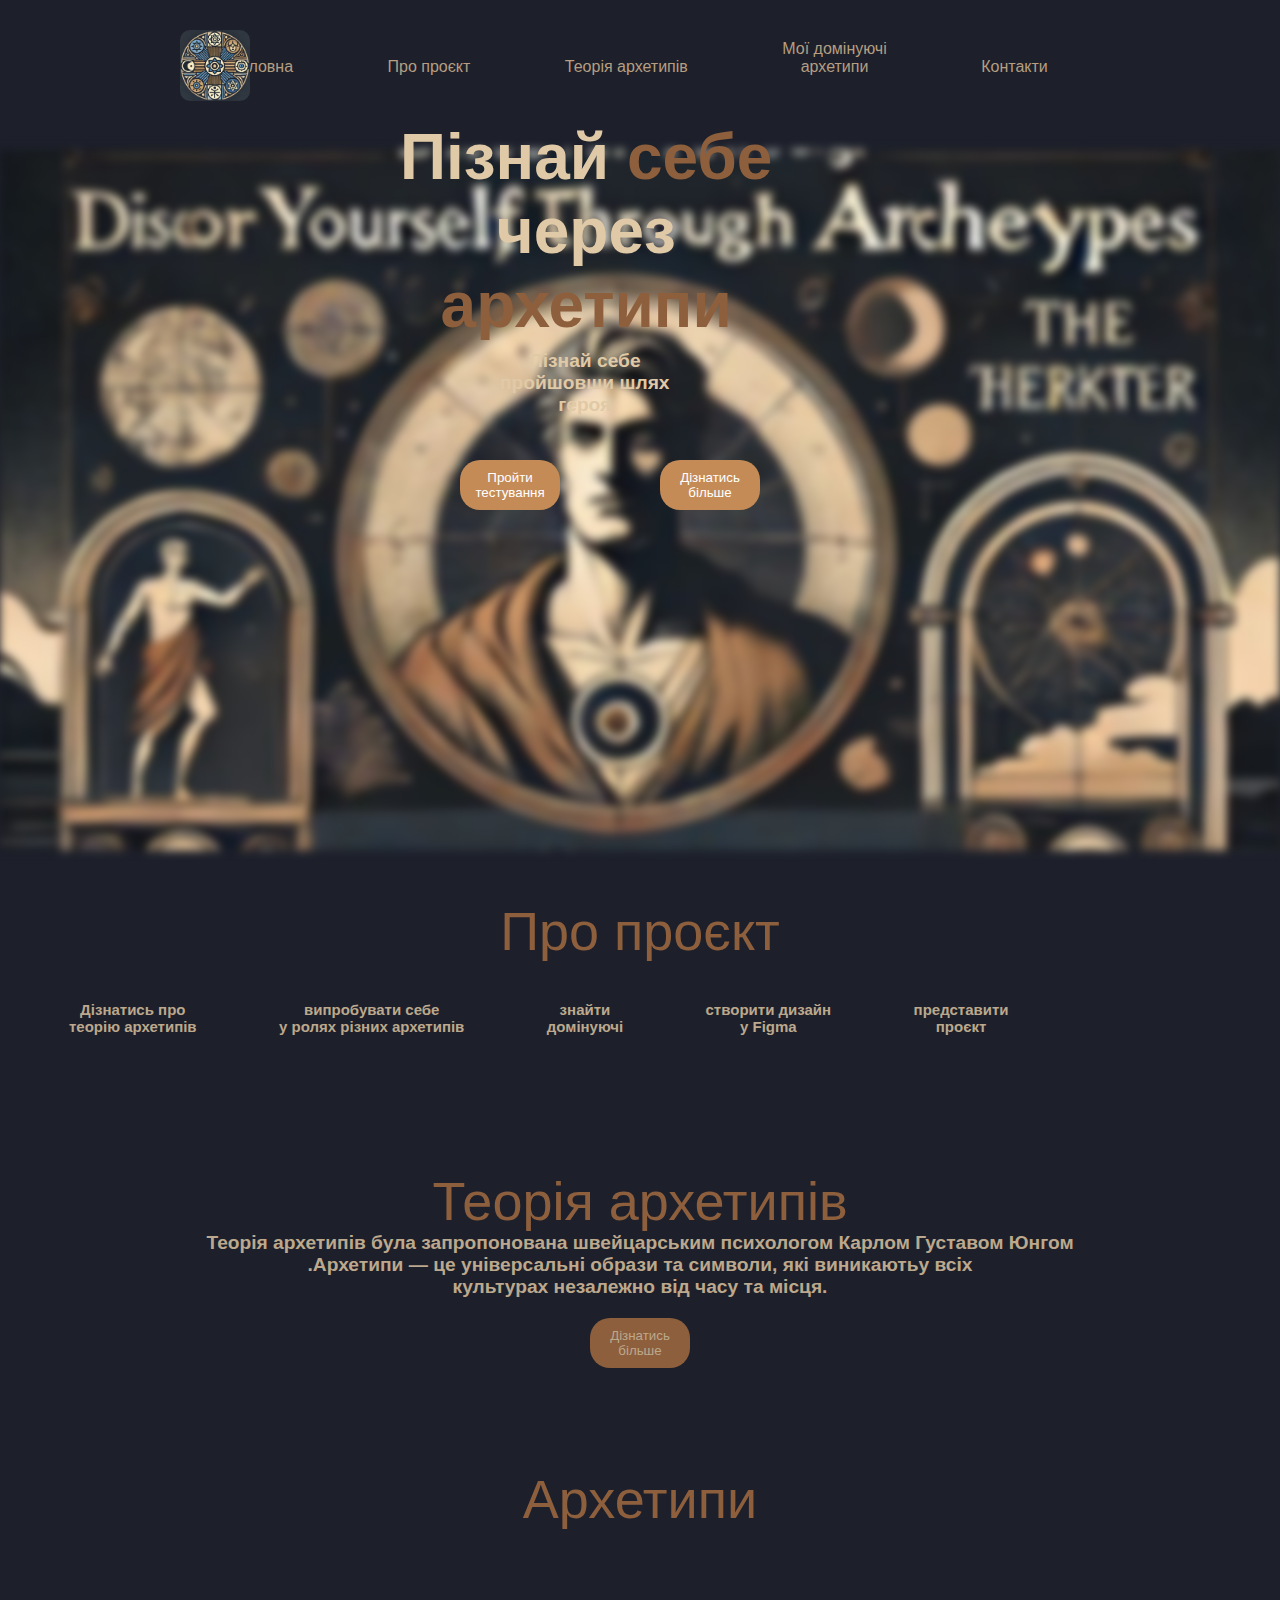
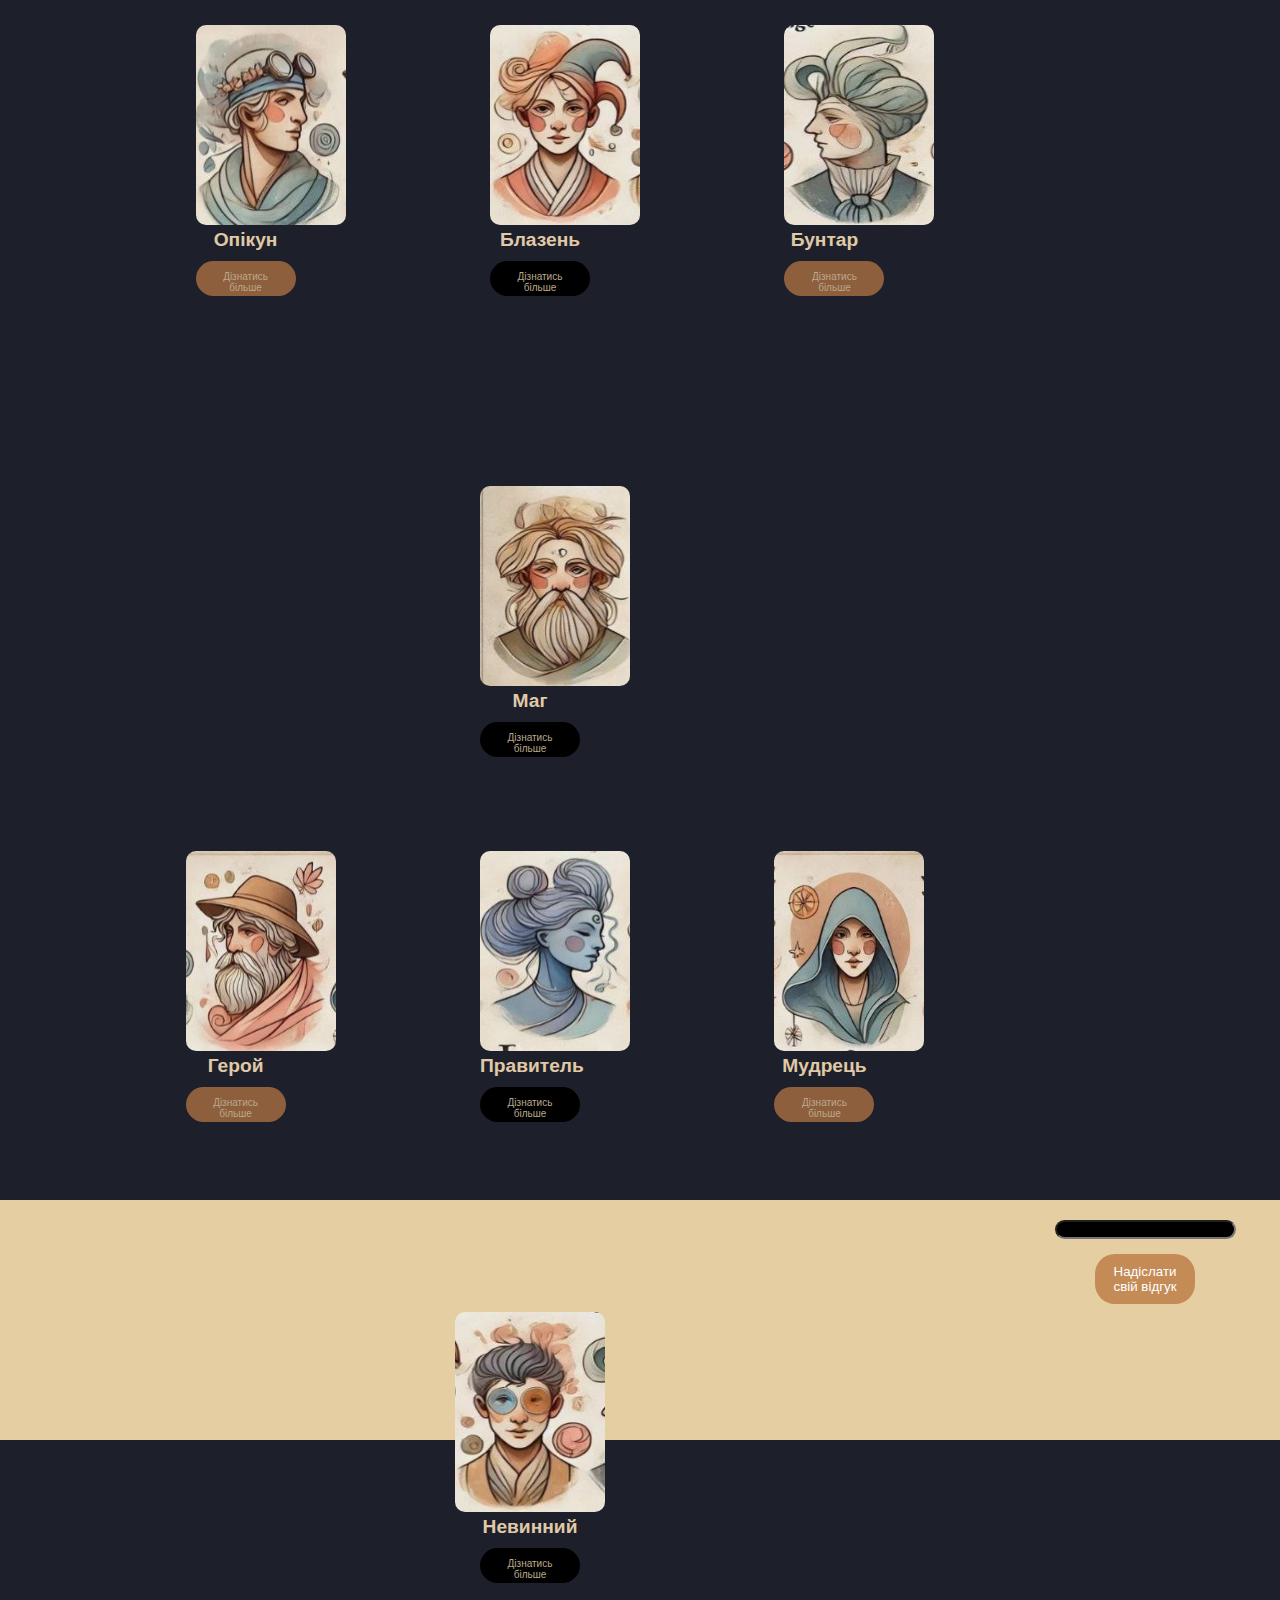
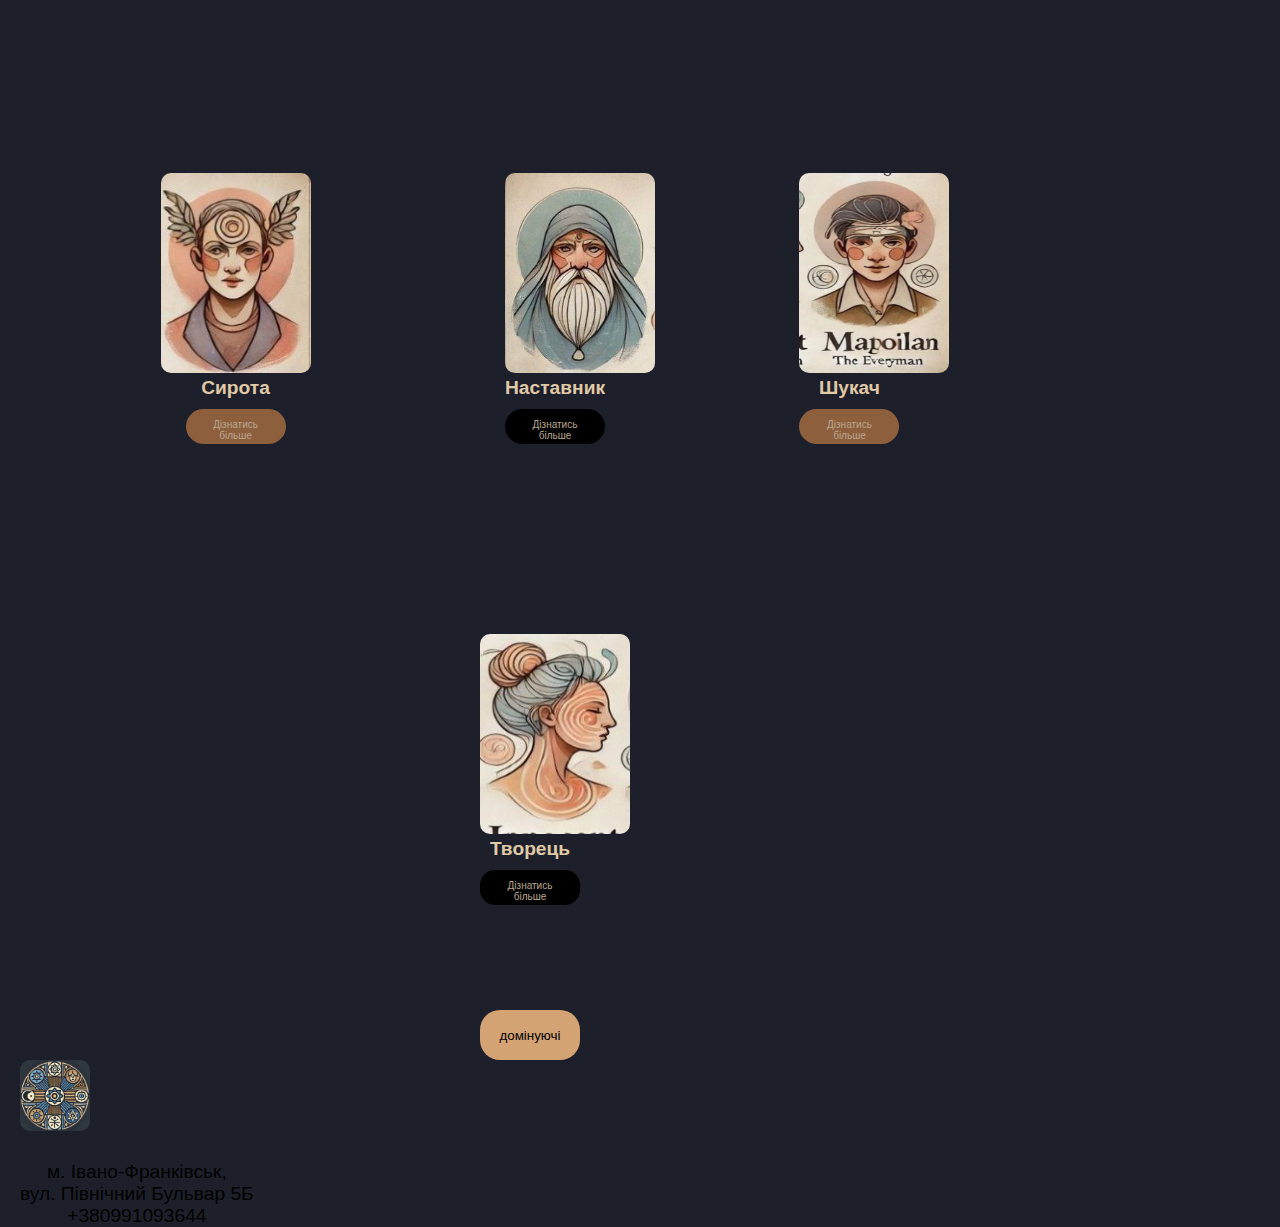
<file: index.html>
<!DOCTYPE html>
<html lang="uk">
<head>
    <meta charset="UTF-8">
    <meta name="viewport" content="width=device-width, initial-scale=1.0">
    <meta charset="UTF-8">
    <meta name="viewport" content="width=device-width, initial-scale=1.0">
    <link rel="stylesheet" type="text/css" href="css/style.css">
    <link rel="stylesheet" href="https://cdnjs.cloudflare.com/ajax/libs/modern-normalize/3.0.1/modern-normalize.min.css" integrity="sha512-q6WgHqiHlKyOqslT/lgBgodhd03Wp4BEqKeW6nNtlOY4quzyG3VoQKFrieaCeSnuVseNKRGpGeDU3qPmabCANg==" crossorigin="anonymous" referrerpolicy="no-referrer" />
    <link rel="preconnect" href="https://fonts.googleapis.com">
    <link rel="preconnect" href="https://fonts.gstatic.com" crossorigin>
    <link href="https://fonts.googleapis.com/css2?family=Spectral+SC:ital,wght@0,200;0,300;0,400;0,500;0,600;0,700;0,800;1,200;1,300;1,400;1,500;1,600;1,700;1,800&display=swap" rel="stylesheet">
    <title>Пізнай себе через архетипи</title>
</head>
<body>
<div class="container">
    <header>
        <nav class="navbar">
            <ul>
                <li>
                    <a href="#hero">
                        Головна
                    </a>
                </li>

                <li>
                    <a href="#about">
                    Про проєкт
                    </a>
                </li>

                <li>
                    <a href="#theory">
                        Теорія архетипів
                    </a>
                </li>
                <li>
                    <a href="#archetypes">
                        Мої домінуючі<br> архетипи
                    </a>
                </li>
                <li>
                    <a href="#Contacts">
                         Контакти
                    </a>
                </li>
            </ul>
             <img src="img/photto.jpg">
        </nav>
    </header>
    <main>
    <section class="herro" id="hero">
        <div class="background"></div>
        <h1>
            Пізнай
             <span> 
                себе
             </span>
             <br>
              через 
            <span>
                <br>
              архетипи
            </span>
      </h1>
        <p>Пізнай себе<br> пройшовши шлях<br> героя</p>
        <div class="herro-buttons">
          <a href="https://mentalquest.app/blog/mentalquest/%D1%89%D0%BE-%D1%82%D0%B0%D0%BA%D0%B5-%D0%B0%D1%80%D1%85%D0%B5%D1%82%D0%B8%D0%BF%D0%B8-%D1%96-%D0%BD%D0%B0%D0%B2%D1%96%D1%89%D0%BE-%D0%BD%D0%B0%D0%BC-%D1%97%D1%85-%D0%B2%D0%B8%D0%B2%D1%87%D0%B0%D1%82/">
            <button>
                Дізнатись більше
            </button>
        </a>
        </div>
        <div class="button">
            <a href="https://unreal-me.com/test">
                 <button>
                    Пройти тестування
                </button>
            </a>
        </div>
    </section>


    <section class="about" id="about">
        <h2>Про проєкт</h2>
        <p>
            Дізнатись про <br>теорію архетипів
        </p>
        <p>
             випробувати себе <br>у ролях різних
            архетипів
        </p>
        <p>
             знайти <br>домінуючі
        </p>
        <p>
             створити дизайн <br>у Figma
        </p>
        <p>
              представити <br> проєкт
          </p>
    </section>

    <section class="theory" id="theory">
        <h2>
            Теорія архетипів
        </h2>
        <p>
            Теорія архетипів була запропонована 
            швейцарським психологом Карлом 
            Густавом Юнгом <br>.Архетипи — це універсальні образи та символи, які виникаютьу всіх <br>культурах незалежно від часу та місця.
        </p>
    <a href="https://www.gasformind.com/arkhetypy-yunha/">
        <button>
            Дізнатись більше
        </button>
    </a>
    </section>

    <section class="archetypes" id="archetypes">
        <h2>
            Архетипи
        </h2>
        <div class="archetype-list">
            <div class="four">
            <div class="guardian">
                <img src="img/guardian.jpg" alt="Опікун">
                <p>
                    Опікун
                </p>
                <a href="guardian.html">
                     <button>
                       Дізнатись більше
                     </button>
                </a>
            </div>

            <div class="jester">
                <img src="img/jester.jpg" alt="Блазень">
                <p>
                    Блазень
                </p>
                <a href="jester.html">
                    <button>
                       Дізнатись більше
                   </button>
                </a>
            </div>

            <div class="rebel">
                <img src="img/rebel.jpg" alt="Бунтар">
                <p>
                    Бунтар
                </p>
                <a href="rebel.html">
                     <button>
                        Дізнатись більше
                    </button>
                </a>
            </div>

            <div class="wizard">
                <img src="img/wizard.jpg" 
                alt="Маг">
                <p>
                    Маг
                </p>
                <a href="wizard.html">
                    <button>
                         Дізнатись більше
                    </button>
                </a>
            </div>
        </div>
    <div class="five">
        <div class="hero">
            <img src="img/hero.jpg" 
                alt="">

                <p>
                    Герой
                </P>
                <a href="hero.html">
                    <button>
                         Дізнатись більше
                    </button>
                </a>
            </div>

            <div class="ruler">
                <img src="img/ruler.jpg" 
                alt="Маг">
                <p> 
                    Правитель
                </p>
                <a href="">
                    <button>
                         Дізнатись більше
                    </button>
                </a>
            </div>

            <div class="sage">
                <img src="img/sage.jpg" 
                alt="Маг">
                <p>
                    Мудрець
                </p>
                <a href="sage.html">
                    <button>
                         Дізнатись більше
                    </button>
                </a>
            </div>
              <div class="innocent">
                <img src="img/innocent.jpg" 
                alt="Маг">
                <p>
                    Невинний
                </p>
                <a href="innocent.html">
                     <button>
                          Дізнатись більше
                     </button>
                </a>
            </div>
            <div class="six">
              <div class="orphan">
                <img src="img/orphan.jpg" 
                alt="Маг">
                <p> 
                    Сирота
                </p>
                <a href="orphan.html">
                    <button>
                         Дізнатись більше
                    </button>
                </a>
            </div>

                 <div class="mentor">
                <img src="img/mentor.jpg" 
                alt="Маг">
                <p>
                    Наставник
                </p>
                <a href="mentor.html">
                    <button>
                        Дізнатись більше
                    </button>
                </a>
            </div>
            <div class="seeker">
                <img src="img/seeker.jpg" 
                alt="Маг">
                <p>
                   Шукач
                </p>
                <a href="seeker.html">
                    <button>
                         Дізнатись більше
                    </button>
                </a>
            </div>
               
             <div class="creator">
                <img src="img/creator.jpg" 
                alt="Маг">
                <p>
                  Творець
                </p>
                <a href="creator.html">
                     <button>
                         Дізнатись більше
                     </button>
                </a>
            </div>
                   <div class="buttonsa">
                <a href="dominant.html">
                    <button>
                        домінуючі
                    </button>
                </a>
            </div>
        </main>
        </div>
        </div>
        </div>
    </section>
    </section>
</div>

    <footer id="Contacts">
        <div class="contacts">
            <img src="img/photto.jpg">
        <div class="p">
            <p>м. Івано-Франківськ,<br> вул. Північний Бульвар 5Б  <br>
            +380991093644
            </p>
        </div>
        </div>
        <div class="block2">
        <input type="text" name="">
        
        <button>
            Надіслати свій відгук
        </button>
    </div>
    </footer>
</body>
</html>
</div>
</body>
</html>
</file>
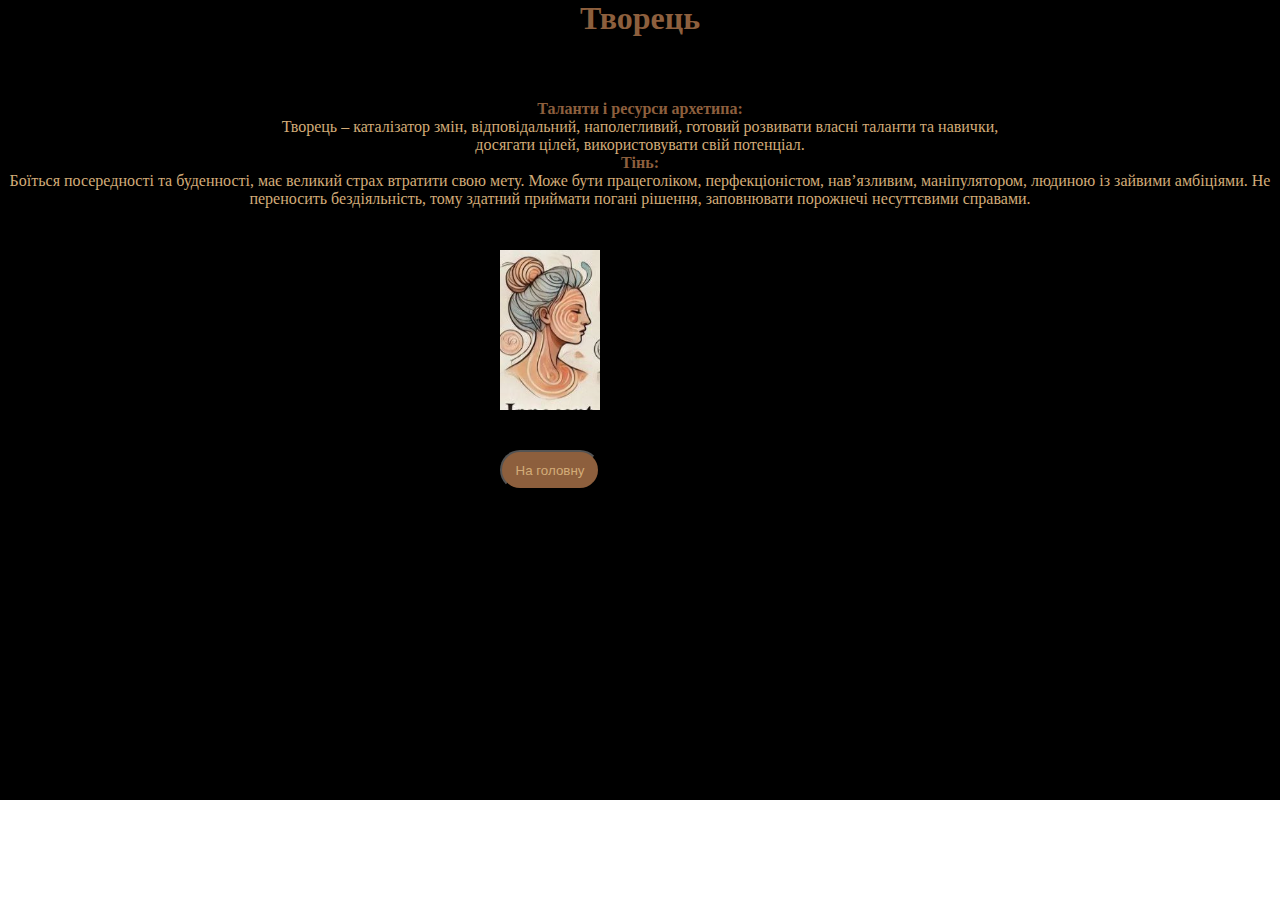
<file: creator.html>
<!DOCTYPE html>
<html>
<head>
	<title>creator</title>
	<link rel="stylesheet" type="text/css" href="css/creator.css">
</head>
<body>
	<div class="container">
		<h1>Творець</h1>
	<div class="block">
		<p>
			<span>
				Таланти і ресурси архетипа:
			</span> 
			<br>
			Творець – каталізатор змін, відповідальний, наполегливий, готовий розвивати власні таланти та навички, 
			<br>досягати цілей, використовувати свій потенціал.
			<br>
		<span>
			Тінь:
		 </span>
			<br>
			Боїться посередності та буденності, має великий страх втратити свою мету. Може бути працеголіком, перфекціоністом, нав’язливим, маніпулятором, людиною із зайвими амбіціями. Не переносить бездіяльність, тому здатний приймати погані рішення, заповнювати порожнечі несуттєвими справами.
		</p>
	</div>
		<img src="img/creator.jpg">	
	<div class="button">
		<a href="index.html">
			<button>
				На головну
			</button>
		</a>
	</div>
</div>
</body>
</html>
</file>
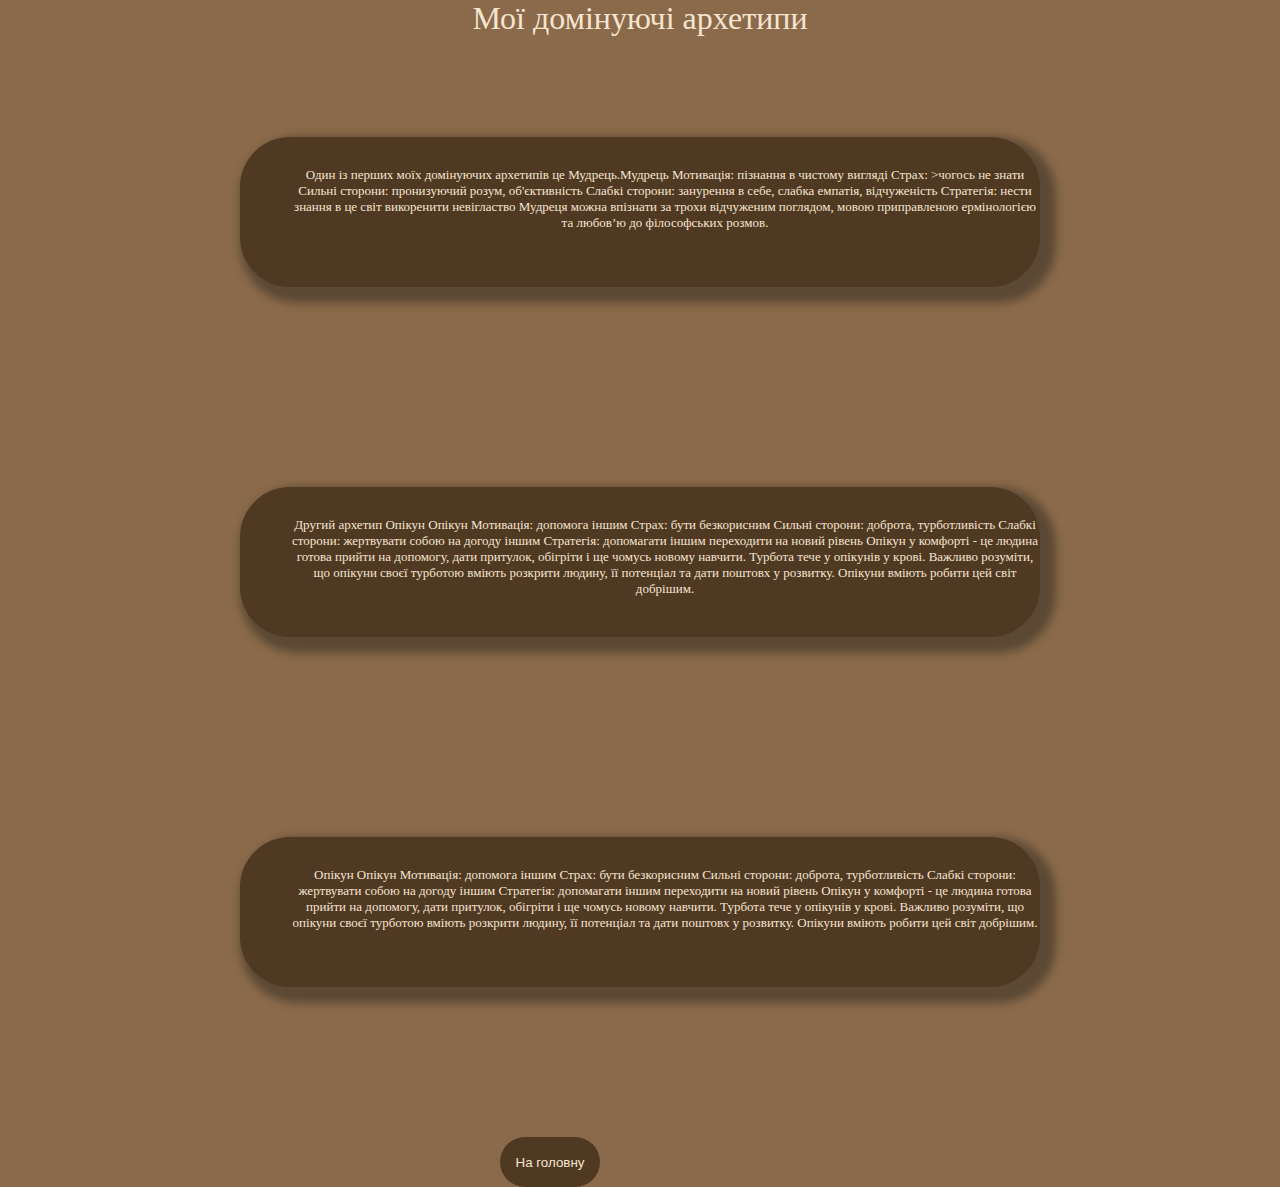
<file: dominant.html>
<!DOCTYPE html>
<html>
<head>
	<title></title>
	<link rel="stylesheet" type="text/css" href="css/dominant.css">
</head>
<body>
	<div class="container">
		<h1>Мої домінуючі архетипи</h1>
		<div class="block1"> 
			<p>
				Один  із перших моїх домінуючих архетипів це Мудрець.Мудрець 
				Мотивація: пізнання в чистому вигляді 
				Страх: >чогось не знати 
				Сильні сторони: пронизуючий розум, об'єктивність 
				Слабкі сторони: занурення в себе, слабка емпатія, відчуженість 
				Стратегія: нести знання в це світ викоренити невігластво 
				Мудреця можна впізнати за трохи відчуженим поглядом, мовою приправленою ермінологією та любов’ю до філософських розмов.
			</p>
		</div>
		<div class="block2"> 
			<p>
				Другий архетип 
				Опікун 
				Опікун 
				Мотивація: допомога іншим 
				Страх: бути безкорисним 
				Сильні сторони: доброта, турботливість 
				Слабкі сторони: жертвувати собою на догоду іншим 
				Стратегія: допомагати іншим переходити на новий рівень 
				Опікун у комфорті - це людина готова прийти на допомогу, дати притулок, обігріти і ще чомусь новому навчити. Турбота тече у опікунів у крові. Важливо розуміти, що опікуни своєї турботою вміють розкрити людину, її потенціал та дати поштовх у розвитку. Опікуни вміють робити цей світ добрішим. 
			</p>
		</div>
			<div class="block3"> 
			<p> 	 
				Опікун 
				Опікун 
				Мотивація: допомога іншим 
				Страх: бути безкорисним 
				Сильні сторони: доброта, турботливість 
				Слабкі сторони: жертвувати собою на догоду іншим
				Стратегія: допомагати іншим переходити на новий рівень 
				Опікун у комфорті - це людина готова прийти на допомогу, дати притулок, обігріти і ще чомусь новому навчити. Турбота тече у опікунів у крові. Важливо розуміти, що опікуни своєї турботою вміють розкрити людину, її потенціал та дати поштовх у розвитку. Опікуни вміють робити цей світ добрішим. 
  			</p>
		</div>
		<div class="button">
			<a href="index.html">
				<button>
					На головну
				</button>
			</a> 
		</div>	 
	</div>
</body>
</html>
</file>
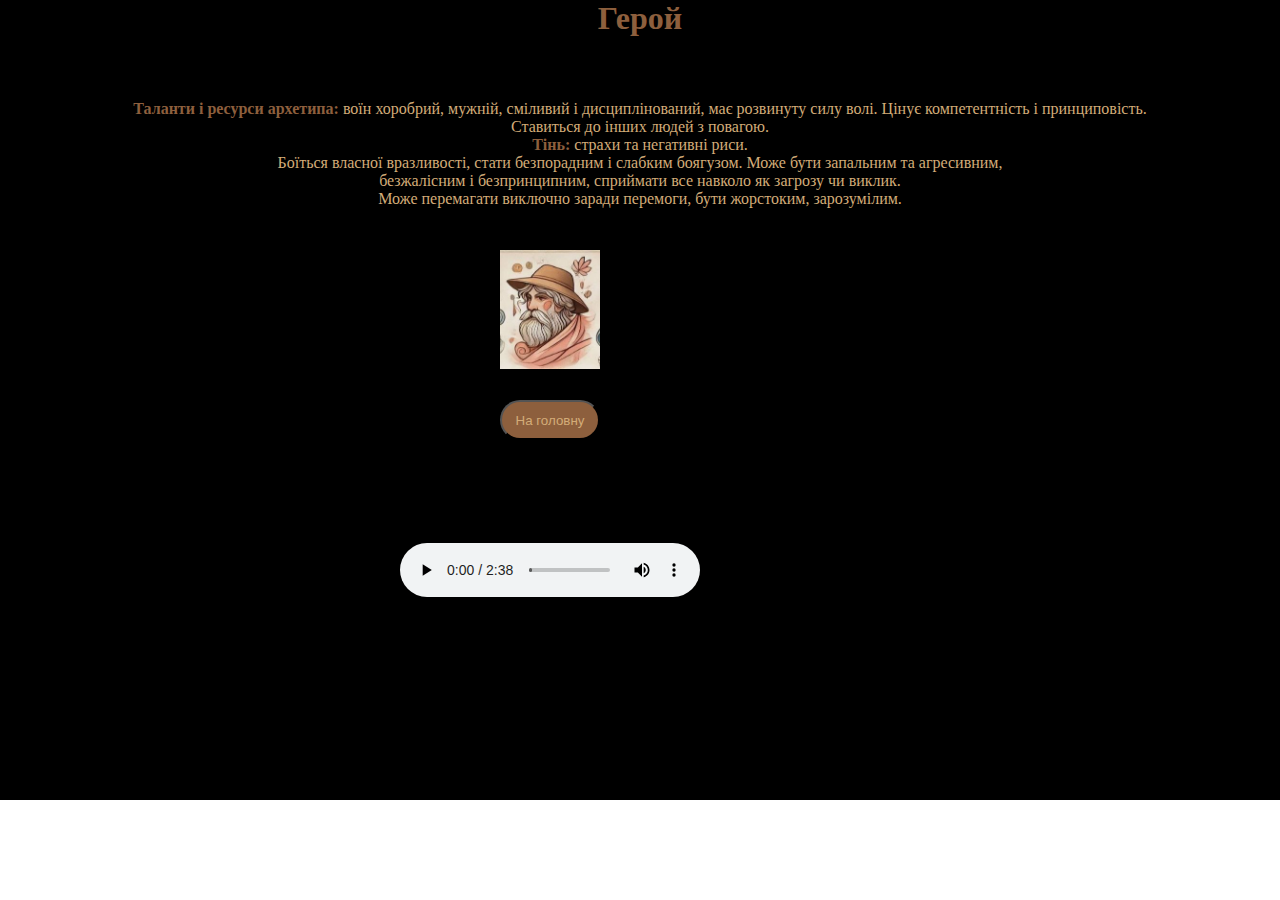
<file: hero.html>
<!DOCTYPE html>
<html>
<head>
	<title>hero</title>
	<link rel="stylesheet" type="text/css" href="css/hero.css">
</head>
<body>
	<div class="container">
		<h1>Герой</h1>
	<div class="block">
		<p>
			<span>
				Таланти і ресурси архетипа:
			</span> 
			воїн хоробрий, мужній, сміливий і дисциплінований, має розвинуту силу волі. Цінує компетентність і принциповість. <br>Ставиться до інших людей з повагою.<br>
		<span>
			Тінь:
		 </span>
		 страхи та негативні риси.<br> Боїться власної вразливості, стати безпорадним і слабким боягузом. Може бути запальним та агресивним,<br> безжалісним і безпринципним, сприймати все навколо як загрозу чи виклик.<br> Може перемагати виключно заради перемоги, бути жорстоким, зарозумілим.
		</p>
	</div>
		<img src="img/hero.jpg">	
	<div class="button">
		<a href="index.html">
			<button>
				На головну
			</button>
		</a>
	</div>
	<audio controls>
    <source src="audio/hero.mp3"
     type="audio/mpeg">
</audio>
</div>
</body>
</html>
</file>
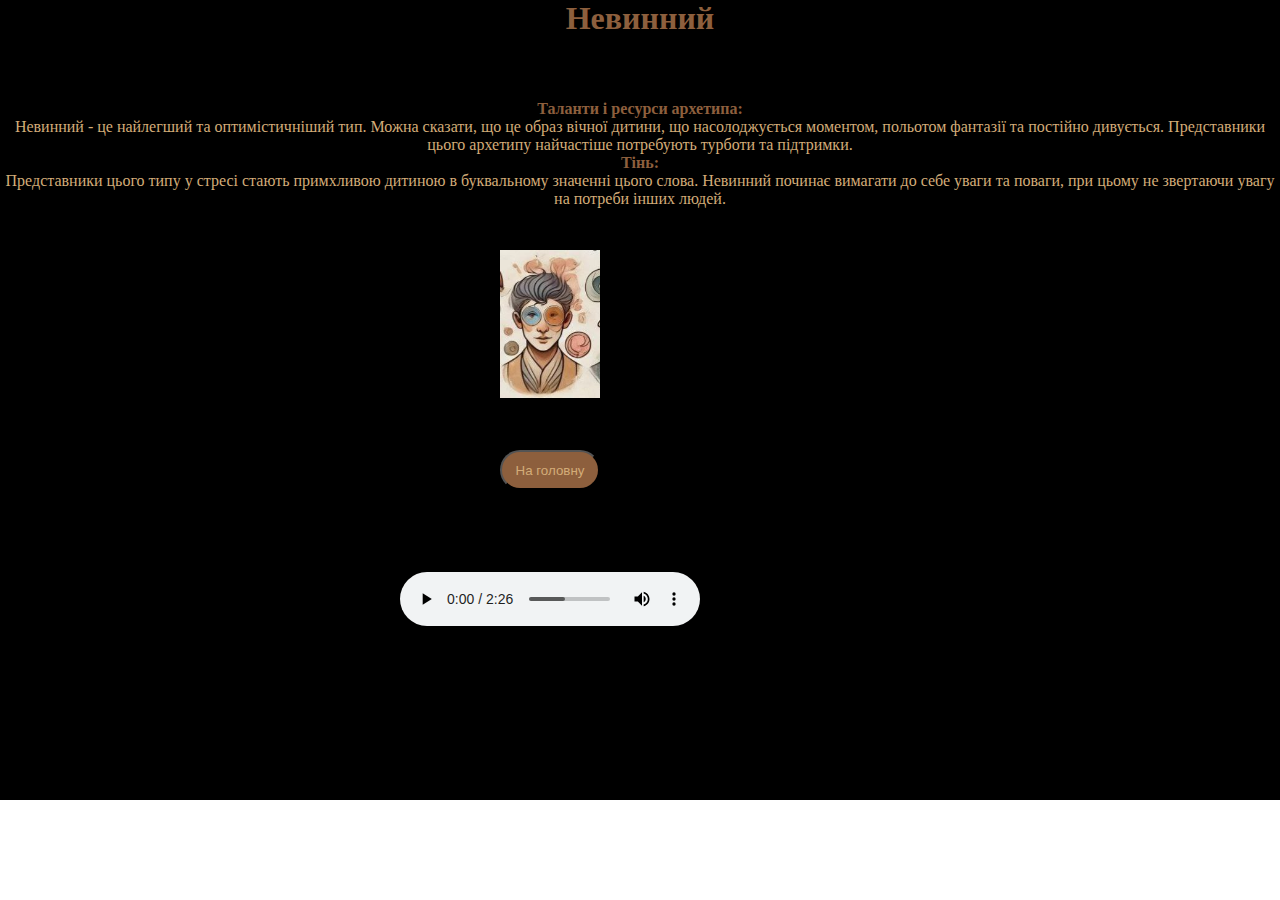
<file: innocent.html>
<!DOCTYPE html>
<html>
<head>
	<title>innocent</title>
	<link rel="stylesheet" type="text/css" href="css/innocent.css">
</head>
<body>
	<div class="container">
		<h1>Невинний</h1>
	<div class="block">
		<p>
			<span>
				Таланти і ресурси архетипа:
			</span> 
				<br>
				Невинний - це найлегший та оптимістичніший тип. Можна сказати, що це образ вічної дитини, що насолоджується моментом, польотом фантазії та постійно дивується. Представники цього архетипу найчастіше потребують турботи та підтримки.
				<br>
		<span>
			Тінь:
		 </span>
			<br>Представники цього типу у стресі стають примхливою дитиною в буквальному значенні цього слова. Невинний починає вимагати до себе уваги та поваги, при цьому не звертаючи увагу на потреби інших людей.
		</p>
	</div>
		<img src="img/innocent.jpg">	
	<div class="button">
		<a href="index.html">
			<button>
				На головну
			</button>
		</a>
	</div>
<audio controls>
	<source src="audio/innocent.mp3"
     type="audio/mpeg">
</audio>
</div>
</body>
</html>
</file>
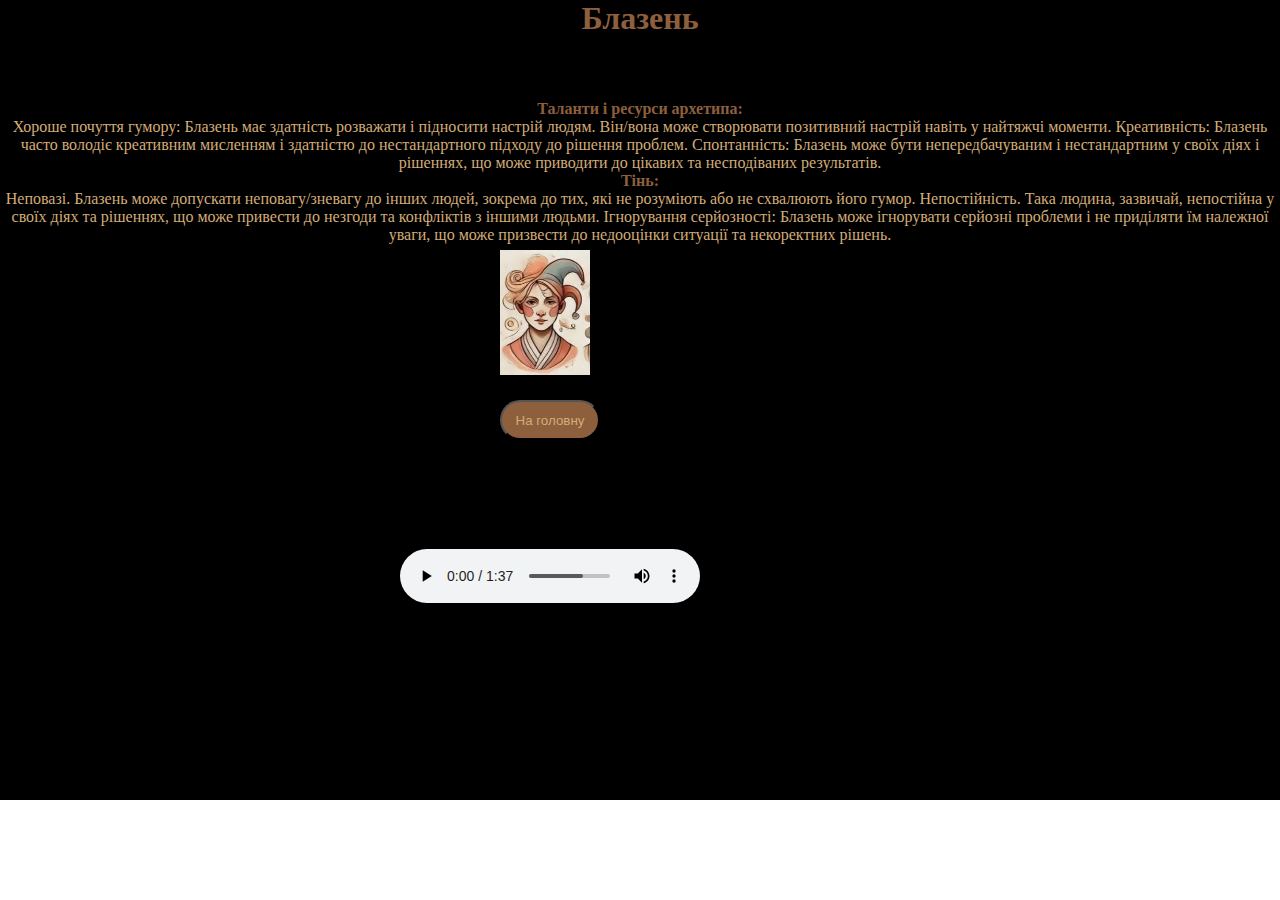
<file: jester.html>
<!DOCTYPE html>
<html>
<head>
	<title>jester</title>
	<link rel="stylesheet" type="text/css" href="css/jester.css">
</head>
<body>
	<div class="container">
		<h1>Блазень</h1>
	<div class="block">
		<p>
			<span>
				Таланти і ресурси архетипа:
			</span> 
				<br>Хороше почуття гумору:
				Блазень має здатність розважати і підносити настрій людям.
				Він/вона може створювати позитивний настрій навіть у найтяжчі моменти.
				Креативність: Блазень часто володіє креативним мисленням і здатністю до нестандартного підходу до рішення проблем.
				Спонтанність: Блазень може бути непередбачуваним і нестандартним у своїх діях і рішеннях, що може приводити до цікавих та несподіваних результатів.
				<br>
		<span>
			Тінь:
		 </span>
			<br>Неповазі. Блазень може допускати неповагу/зневагу до інших людей, зокрема до тих, які не розуміють або не схвалюють його гумор.
			Непостійність. Така людина, зазвичай, непостійна у своїх діях та рішеннях, що може привести до незгоди та конфліктів з іншими людьми.
			Ігнорування серйозності: Блазень може ігнорувати серйозні проблеми і не приділяти їм належної уваги, що може призвести до недооцінки ситуації та некоректних рішень.
		</p>
	</div>
		<img src="img/jester.jpg">	
	<div class="button">
		<a href="index.html">
			<button>
				На головну
			</button>
		</a>
	</div>
		<audio controls>
    <source src="audio/jester.mp3"
     type="audio/mpeg">
</audio>
</div>
</body>
</html>
</file>
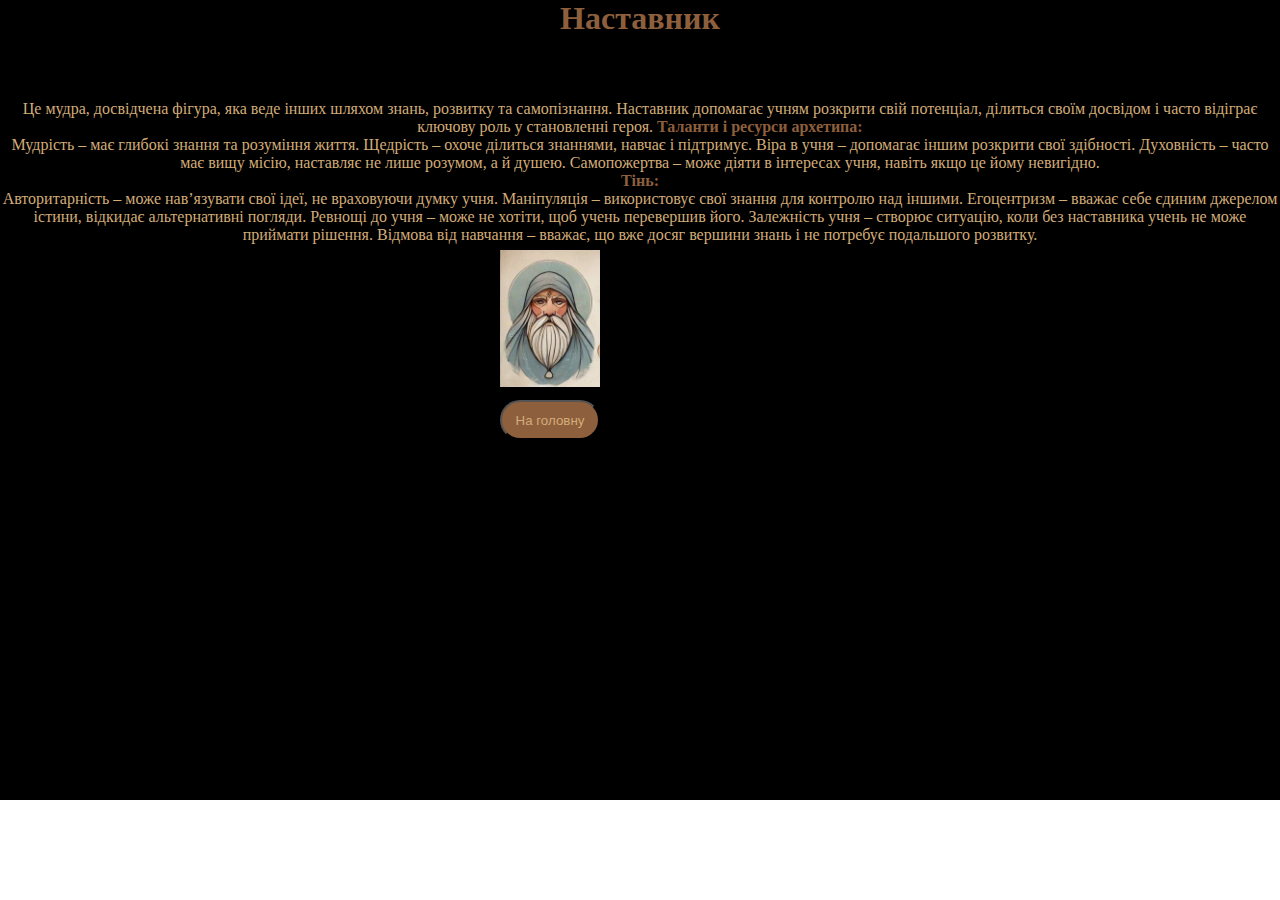
<file: mentor.html>
<!DOCTYPE html>
<html>
<head>
	<title>mentor</title>
	<link rel="stylesheet" type="text/css" href="css/mentor.css">
</head>
<body>
	<div class="container">
		<h1>Наставник</h1>
	<div class="block">
		<p>
			Це мудра, досвідчена фігура, яка веде інших шляхом знань, розвитку та самопізнання. Наставник допомагає учням розкрити свій потенціал, ділиться своїм досвідом і часто відіграє ключову роль у становленні героя.
			<span>
				Таланти і ресурси архетипа:
			</span> 
			<br>
				Мудрість – має глибокі знання та розуміння життя.
				Щедрість – охоче ділиться знаннями, навчає і підтримує.
				Віра в учня – допомагає іншим розкрити свої здібності.
				Духовність – часто має вищу місію, наставляє не лише розумом, а й душею.
				Самопожертва – може діяти в інтересах учня, навіть якщо це йому невигідно.
			<br>
		<span>
			Тінь:
		 </span>
			<br>
			Авторитарність – може нав’язувати свої ідеї, не враховуючи думку учня.
			Маніпуляція – використовує свої знання для контролю над іншими.
			Егоцентризм – вважає себе єдиним джерелом істини, відкидає альтернативні погляди.
			Ревнощі до учня – може не хотіти, щоб учень перевершив його.
			Залежність учня – створює ситуацію, коли без наставника учень не може приймати рішення.
			Відмова від навчання – вважає, що вже досяг вершини знань і не потребує подальшого розвитку.
		</p>
	</div>
		<img src="img/mentor.jpg">	
	<div class="button">
		<a href="index.html">
			<button>
				На головну
			</button>
		</a>
	</div>
</div>
</body>
</html>
</file>
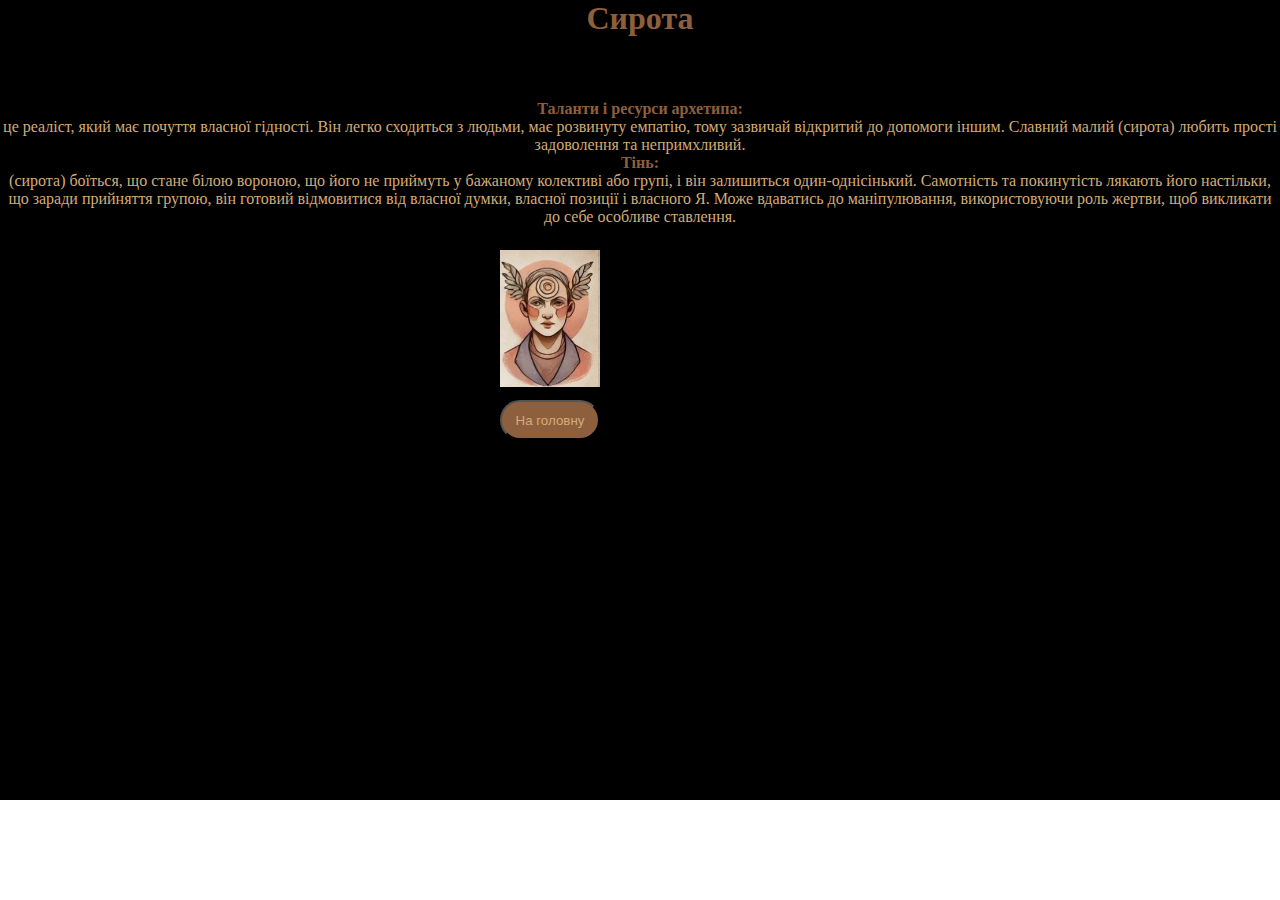
<file: orphan.html>
<!DOCTYPE html>
<html>
<head>
	<title>orphan</title>
	<link rel="stylesheet" type="text/css" href="css/orphan.css">
</head>
<body>
	<div class="container">
		<h1>Сирота</h1>
	<div class="block">
		<p>
			<span>
				Таланти і ресурси архетипа:
			</span> 
				<br>
				це реаліст, який має почуття власної гідності. Він легко сходиться з людьми, має розвинуту емпатію, тому зазвичай відкритий до допомоги іншим. Славний малий (сирота) любить прості задоволення та непримхливий.  
				<br>
		<span>
			Тінь:
		 </span>
			<br>(сирота) боїться, що стане білою вороною, що його не приймуть у бажаному колективі або групі, і він залишиться один-однісінький. Самотність та покинутість лякають його настільки, що заради прийняття групою, він готовий відмовитися від власної думки, власної позиції і власного Я. Може вдаватись до маніпулювання, використовуючи роль жертви, щоб викликати до себе особливе ставлення.
		</p>
	</div>
		<img src="img/orphan.jpg">	
	<div class="button">
		<a href="index.html">
			<button>
				На головну
			</button>
		</a>
	</div>
</div>
</body>
</html>
</file>
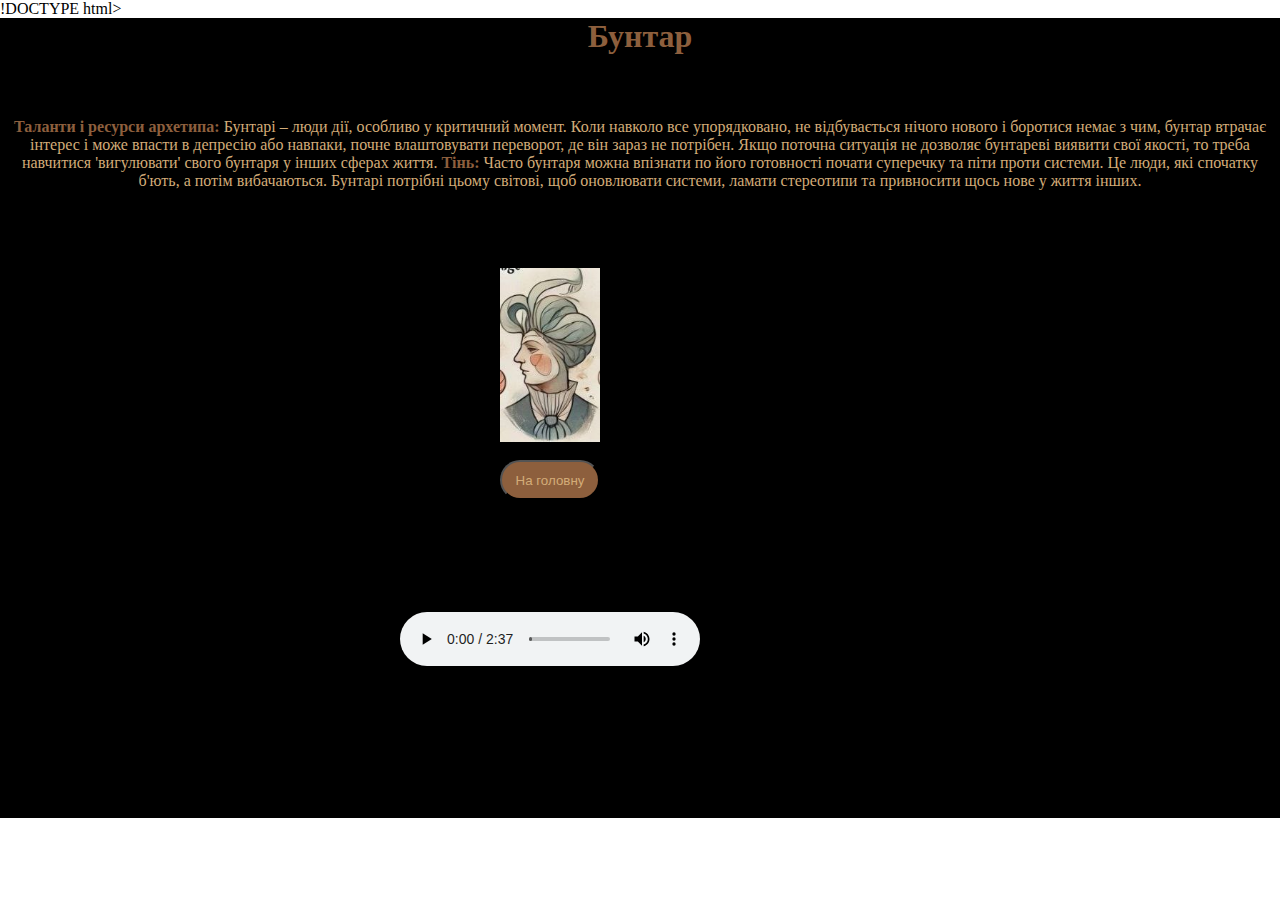
<file: rebel.html>
!DOCTYPE html>
<html>
<head>
	<title>rebel</title>
	<link rel="stylesheet" type="text/css" href="css/rebel.css">
</head>
<body>
	<div class="container">
		<h1>Бунтар</h1>
	<div class="block">
		<p>
			<span>
				Таланти і ресурси архетипа:
			</span> 
			Бунтарі – люди дії, особливо у критичний момент. Коли навколо все упорядковано, не відбувається нічого нового і боротися немає з чим, бунтар втрачає інтерес і може впасти в депресію або навпаки, почне влаштовувати переворот, де він зараз не потрібен. Якщо поточна ситуація не дозволяє бунтареві виявити свої якості, то треба навчитися 'вигулювати' свого бунтаря у інших сферах життя.
		<span>
			Тінь:
		 </span>
			Часто бунтаря можна впізнати по його готовності почати суперечку та піти проти системи. Це люди, які спочатку б'ють, а потім вибачаються. Бунтарі потрібні цьому світові, щоб оновлювати системи, ламати стереотипи та привносити щось нове у життя інших. 
		</p>
	</div>
		<img src="img/rebel.jpg">	
	<div class="button">
		<a href="index.html">
			<button>
				На головну
			</button>
		</a>
	</div>
		<audio controls>
    <source src="audio/rebel.mp3"
     type="audio/mpeg">
</audio>
</div>
</body>
</html>
</file>
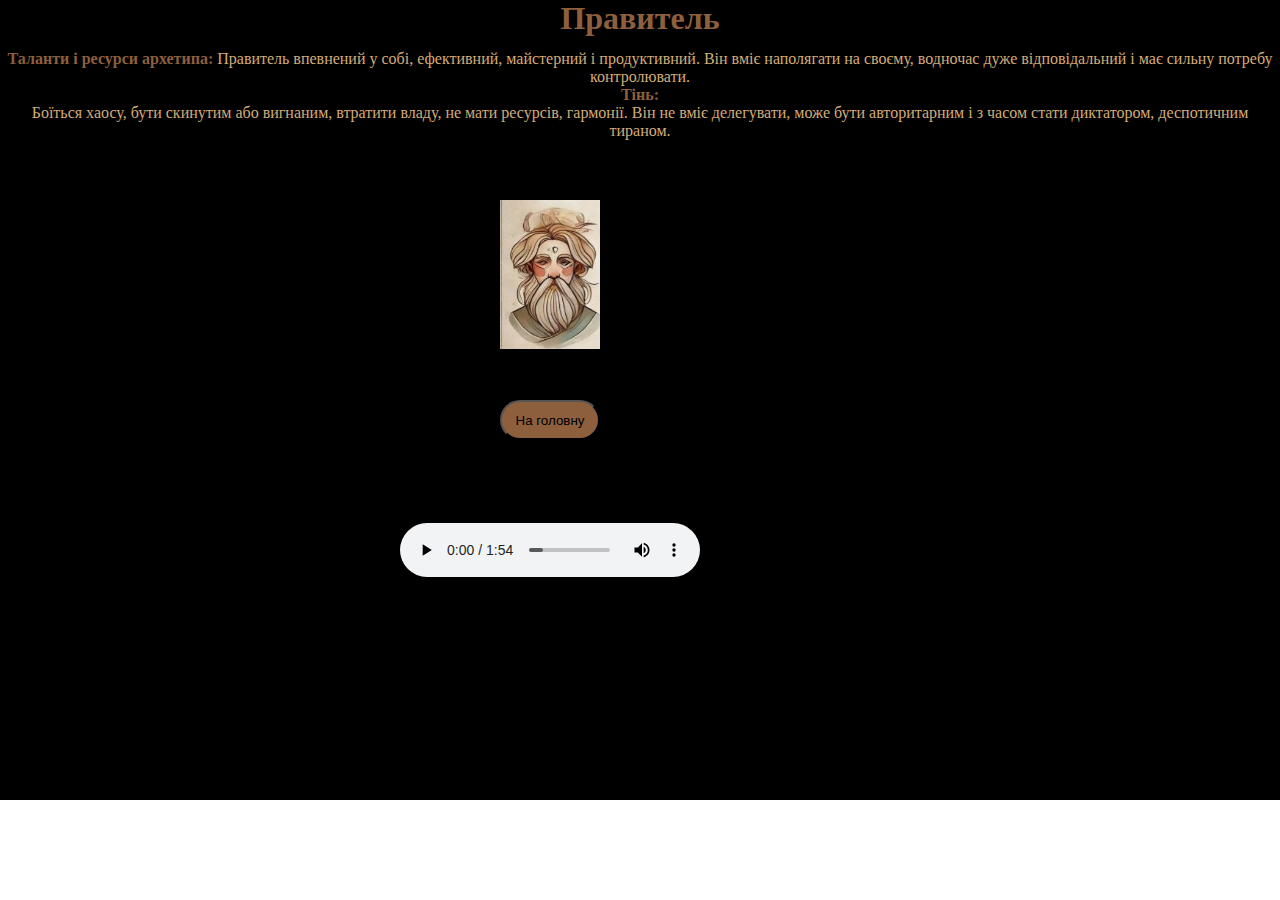
<file: ruler.html>
<!DOCTYPE html>
<html>
<head>
	<title>ruler</title>
	<link rel="stylesheet" type="text/css" href="css/ruler.css">
</head>
<body>
	<div class="container">
		<h1>Правитель</h1>
	<div class="block">
		<p>
			<span>
				Таланти і ресурси архетипа:
			</span> 
			 Правитель впевнений у собі, ефективний, майстерний і продуктивний. Він вміє наполягати на своєму, водночас дуже відповідальний і має сильну потребу контролювати.
			<br>
		<span>
			Тінь:
		 </span>
			<br>Боїться хаосу, бути скинутим або вигнаним, втратити владу, не мати ресурсів, гармонії.  Він не вміє делегувати, може бути авторитарним і з часом стати диктатором, деспотичним тираном.
		</p>
	</div>
		<img src="img/wizard.jpg">	
	<div class="button">
		<a href="index.html">
			<button>
				На головну
			</button>
		</a>
	</div>
	<audio controls>
    <source src="audio/ruler.mp3"
     type="audio/mpeg">
</audio>
</div>
</body>
</html>
</file>
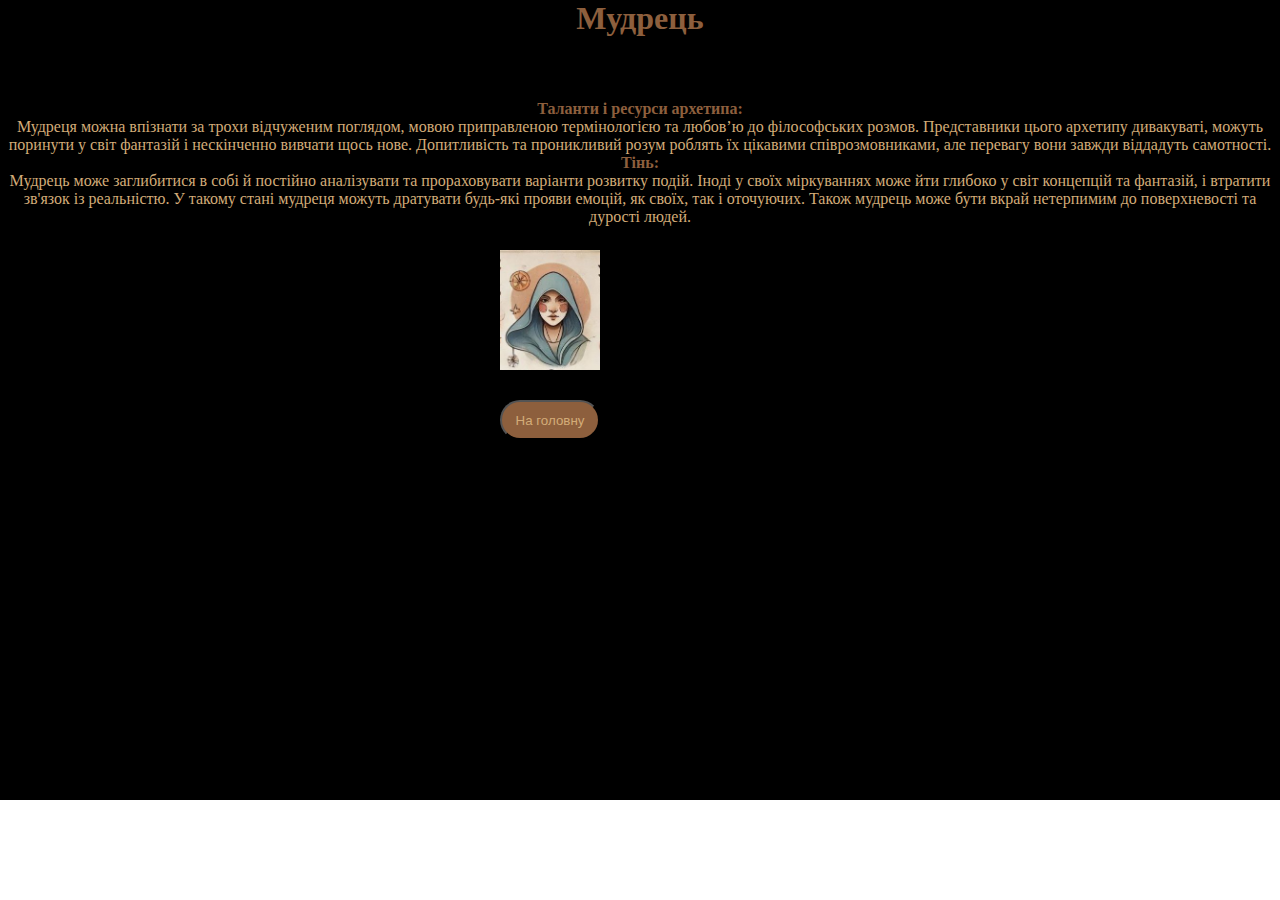
<file: sage.html>
<!DOCTYPE html>
<html>
<head>
	<title>sage</title>
	<link rel="stylesheet" type="text/css" href="css/sage.css">
</head>
<body>
	<div class="container">
		<h1>Мудрець</h1>
	<div class="block">
		<p>
			<span>
				Таланти і ресурси архетипа:
			</span> 
				<br>
				Мудреця можна впізнати за трохи відчуженим поглядом, мовою приправленою термінологією та любов’ю до філософських розмов. Представники цього архетипу дивакуваті, можуть поринути у світ фантазій і нескінченно вивчати щось нове. Допитливість та проникливий розум роблять їх цікавими співрозмовниками, але перевагу вони завжди віддадуть самотності.
				<br>
		<span>
			Тінь:
		 </span>
			<br>Мудрець може заглибитися в собі й постійно аналізувати та прораховувати варіанти розвитку подій. Іноді у своїх міркуваннях може йти глибоко у світ концепцій та фантазій, і втратити зв'язок із реальністю. У такому стані мудреця можуть дратувати будь-які прояви емоцій, як своїх, так і оточуючих. Також мудрець може бути вкрай нетерпимим до поверхневості та дурості людей.
		</p>
	</div>
		<img src="img/sage.jpg">	
	<div class="button">
		<a href="index.html">
			<button>
				На головну
			</button>
		</a>
	</div>
	<source src="audio/sage.mp3"
     type="audio/mpeg">
</audio>
</div>
</body>
</html>
</file>
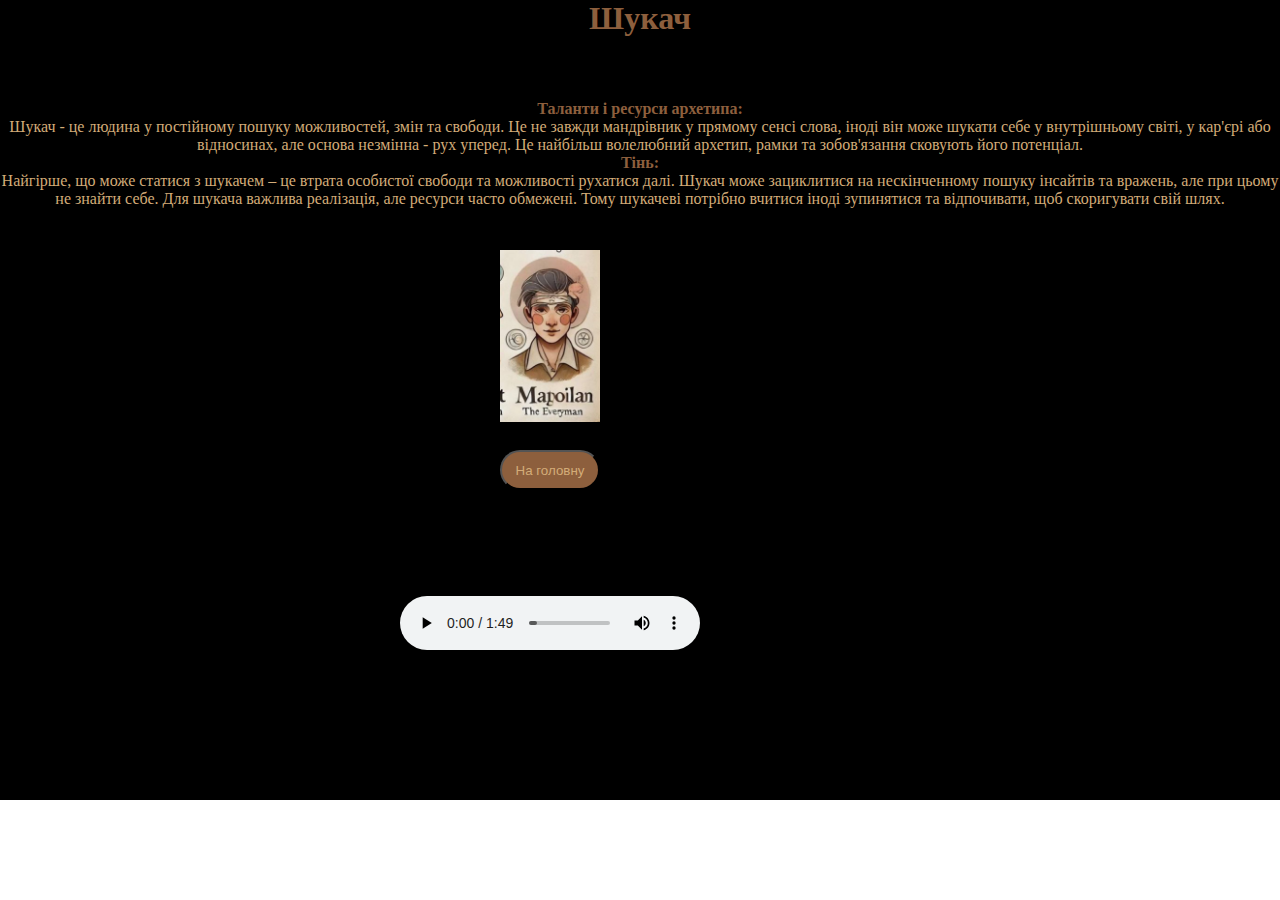
<file: seeker.html>
<!DOCTYPE html>
<html>
<head>
	<title>seeker</title>
	<link rel="stylesheet" type="text/css" href="css/seeker.css">
</head>
<body>
	<div class="container">
		<h1>Шукач</h1>
	<div class="block">
		<p>
			<span>
				Таланти і ресурси архетипа:
			</span> 
			<br>
			Шукач - це людина у постійному пошуку можливостей, змін та свободи. Це не завжди мандрівник у прямому сенсі слова, іноді він може шукати себе у внутрішньому світі, у кар'єрі або відносинах, але основа незмінна - рух уперед. Це найбільш волелюбний архетип, рамки та зобов'язання сковують його потенціал.
			<br>
		<span>
			Тінь:
		 </span>
			<br>
			Найгірше, що може статися з шукачем – це втрата особистої свободи та можливості рухатися далі. Шукач може зациклитися на нескінченному пошуку інсайтів та вражень, але при цьому не знайти себе. Для шукача важлива реалізація, але ресурси часто обмежені. Тому шукачеві потрібно вчитися іноді зупинятися та відпочивати, щоб скоригувати свій шлях.
		</p>
	</div>
		<img src="img/seeker.jpg">	
	<div class="button">
		<a href="index.html">
			<button>
				На головну
			</button>
		</a>
	</div>
	<audio controls>
    <source src="audio/seeker.mp3" type="audio/mpeg">
</audio>
</div>
</body>
</html>
</file>
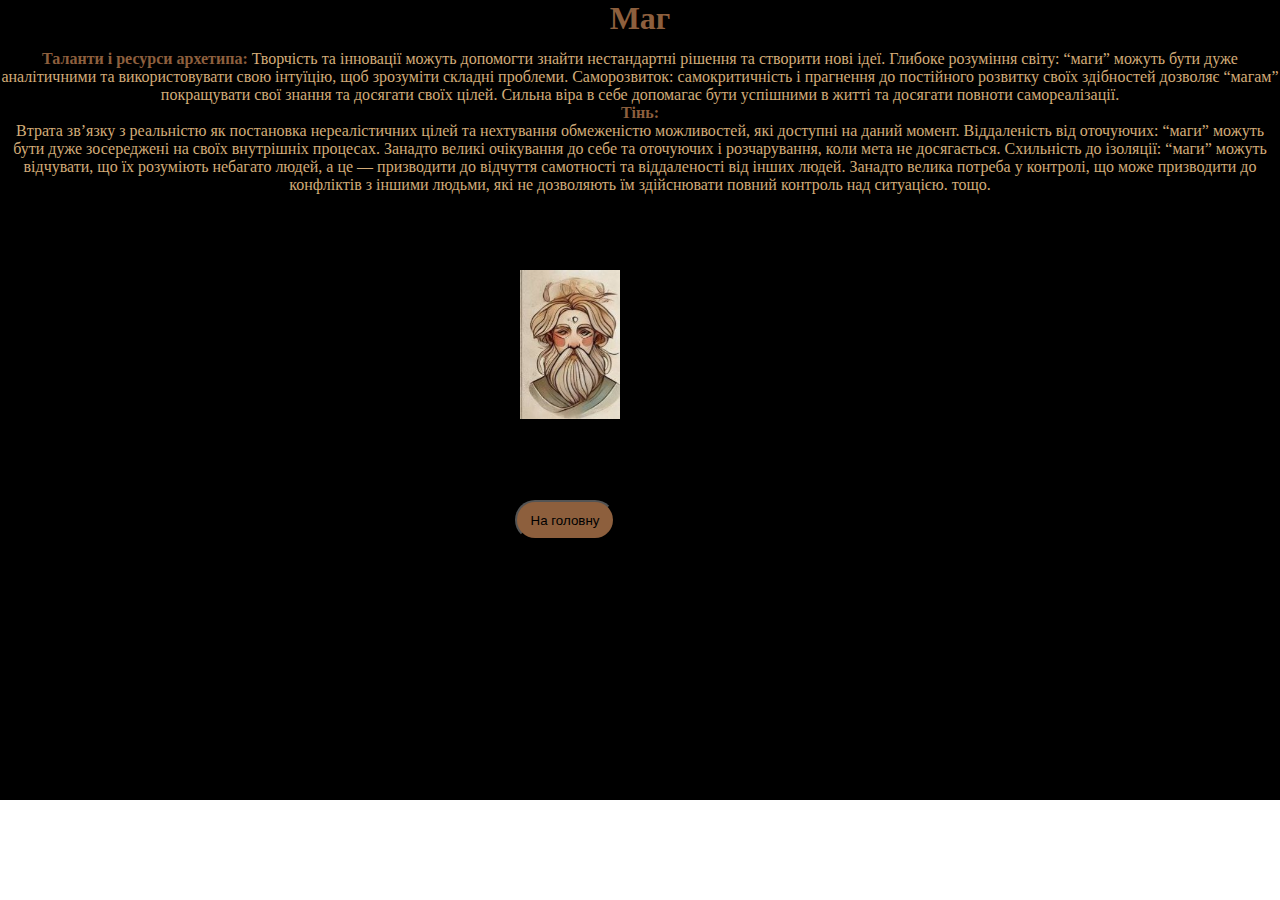
<file: wizard.html>
<!DOCTYPE html>
<html>
<head>
	<title>wizard</title>
	<link rel="stylesheet" type="text/css" href="css/wizard.css">
</head>
<body>
	<div class="container">
		<h1>Маг</h1>
	<div class="block">
		<p>
			<span>
				Таланти і ресурси архетипа:
			</span> 
				Творчість та інновації можуть допомогти знайти нестандартні рішення та створити нові ідеї.
				Глибоке розуміння світу: “маги” можуть бути дуже аналітичними та використовувати свою інтуїцію, щоб зрозуміти складні проблеми.
				Саморозвиток: самокритичність і прагнення до постійного розвитку своїх здібностей дозволяє “магам” покращувати свої знання та досягати своїх цілей.
				Cильна віра в себе допомагає бути успішними в житті та досягати повноти самореалізації.
				<br>
		<span>
			Тінь:
		 </span>
			<br>Втрата зв’язку з реальністю як постановка нереалістичних цілей та нехтування обмеженістю можливостей, які доступні на даний момент.
			Віддаленість від оточуючих: “маги” можуть бути дуже зосереджені на своїх внутрішніх процесах.
			Занадто великі очікування до себе та оточуючих і розчарування, коли мета не досягається.
			Схильність до ізоляції: “маги” можуть відчувати, що їх розуміють небагато людей, а це — призводити до відчуття самотності та віддаленості від інших людей.
			Занадто велика потреба у контролі, що може призводити до конфліктів з іншими людьми, які не дозволяють їм здійснювати повний контроль над ситуацією.
			тощо.
		</p>
	</div>
		<img src="img/wizard.jpg">	
	<div class="button">
		<a href="index.html">
			<button>
				На головну
			</button>
		</a>
	</div>
</div>
</body>
</html>
</file>
<file: css/style.css>
*{
    margin:0;
    padding: 0;
}
body {
    font-family: Arial, sans-serif;
    background-color: #1D202B;
    color: #e0c9a6;
    margin: 0;
    height: 3000px;
}
.container{
    height: 2800px;
}

h1, h2 {
    text-align: center;
    margin-top: 20px;
}

p {
    text-align: center;
}

.navbar a:hover {
    color: #8D5F3D;
}
.navbar {
    background-color: #1D202B;
    padding: 10px;
    text-align: center;
    height: 50px;
}
.navbar ul {
    list-style-type: none;
    margin: 0;
    height: 50px;
}
.navbar li{
     padding: 30px;
     height: 30px;
}
.navbar ul li {
    display: inline-block;
    margin: 0 15px;
    height: 50px;
}

.navbar a {
    text-decoration: none;
    color: #b59e81;
    font-weight: bold;
    z-index: 30;
    font-weight: inherit;
}
nav img{
    width: 70px;
    clear: both;
    float: left;
    position: absolute;
    top: 30px;
    right: 1030px;
}

.background {
    background: url('../img/Photo.jpg') no-repeat center center;
    background-size: cover;
    padding: 100px;
    color: #fff;
    text-align: center;
    height: 500px;
    filter: blur(5px);
    margin-top: 80px;
    z-index: 20;
}
.herro h1{
    position: absolute;
    top: 100px;
    left: 400px;
    font-size: 64px;
}
span{
    color: #8D5F3D;
}
.herro p{
    position: absolute;
    top: 350px;
    left: 500px
}

.herro-buttons button {
    background-color: #c48b57;
    color: #fff;
    border: none;
    padding: 10px;
    margin: 10px;
    position: absolute;
    top: 450px;
    left: 650px;
}
.button button{
    background-color: #c48b57;
    color: #fff;
    border: none;
    padding: 10px;
    margin: 10px;
    position: absolute;
    top: 450px;
    left: 450px;
}
.herro-buttons button:hover {
    background-color: #a67442;
}
.button button:hover {
    background-color: #a67442;
}


.about {
    padding: 30px;
    background-color:#1D202B;
}
.about h2{
    font-size: 54px;
    font-weight: inherit;
    color: #8D5F3D;
}
.about p{
    display: inline-block;
    height: 50px;
    padding: 39px;
    color: #BCA88D;
    font-size: 15px;
}

.theory {
    padding: 30px;
    background-color: #1D202B;
}
.theory h2{
    font-size: 54px;
    font-weight: inherit;
    color: #8D5F3D;
}
.theory p{
    color: #BCA88D;
}

.theory button {
    display: block;
    margin: 20px auto;
    background-color: #8D5F3D;
    border: none;
    padding: 10px;
    color: #BCA88D;
}
.theory button:hover{
    background-color: #a67442;
}
.theory a {
    text-decoration: none;
}

.archetypes {
    padding: 30px;
}

.archetype-list {
    text-align: center;
    width: 1000px;
    float: left;
    display: inline-block;
}
.four{
     width: 1000px;
}
.four img{
    height: 200px;
}
.guardian {
    display: inline-block;
    width: 150px;
    margin: 15px;
    width: 100px;
    height: auto;
    clear: both;
    padding: 80px;
}
.guardian button{
    border-radius: 20px;
    background-color: #8D5F3D;
    color: #BCA88D;
    font-size: 10px;
    height: 35px;
}
.guardian button:hover{
    background-color: #121111;
}
.jester {
    display: inline-block;
    width: 150px;
    margin: 15px;
    width: 100px;
    height: 150px;
    border-radius: 8px;
    clear: both;
    padding: 80px;
    
}
.jester button{
    border-radius: 20px;
    background-color: black;
    color: #BCA88D;
    font-size: 10px;
     height: 35px;
}
.rebel {
    display: inline-block;
    width: 150px;
    margin: 15px;
    width: 80px;
    height: 80px;
    border-radius: 8px;
    clear: both;
    padding: 80px;
}
.rebel button{
    border-radius: 20px;
    background-color: #8D5F3D;
    color: #BCA88D;
    font-size: 10px;
    height: 35px;
}
.rebel button:hover{
    background-color: #121111;
}
.wizard{
    display: inline-block;
    width: 150px;
    margin: 15px;
    width: 100px;
    height: 100px;
    border-radius: 8px;
    clear: both;
    padding: 80px;
}
.wizard button{
    border-radius: 20px;
    background-color: black;
    color: #BCA88D;
    font-size: 10px;
    height: 35px;
}
.hero{
    display: inline-block;
    width: 150px;
    margin: 15px;
    width: 100px;
    height: auto;
    border-radius: 8px;
    clear: both;
    padding: 80px;
}
.hero button{
    border-radius: 20px;
    background-color: #8D5F3D;
    color: #BCA88D;
    font-size: 10px;
    height: 35px;
}
.hero button:hover{
    background-color: #121111;
}
.ruler{
    display: inline-block;
    width: 150px;
    margin: 15px;
    width: 100px;
    height: auto;
    border-radius: 8px;
    padding: 80px;
}
.ruler button{
    border-radius: 20px;
    background-color: black;
    color: #BCA88D;
    font-size: 10px;
    height: 35px;
}
.sage{
    display: inline-block;
    width: 150px;
    margin: 15px;
    width: 100px;
    height: auto;
    border-radius: 8px;
    padding: 80px;
}
.sage button{
    border-radius: 20px;
    background-color: #8D5F3D;
    color: #BCA88D;
    font-size: 10px;
    height: 35px;
}
.sage button:hover{
    background-color: #121111;
}
.innocent{
    display: inline-block;
    width: 150px;
    margin: 15px;
    height: auto;
    border-radius: 8px;
    padding: 80px;
}
.innocent button{
    border-radius: 20px;
    background-color: black;
    color: #BCA88D;
    font-size: 10px;
    height: 35px;
}
.five {
    width: 1000px;
}
.five img{
    height: 200px;
}
.six{
    width: 1000px;
}
.six img{
     height: 200px;
}
.orphan{
    display: inline-block;
    width: 150px;
    margin: 15px;
    height: auto;
    border-radius: 8px;
    padding: 80px;
    clear: both; 
}
.orphan button{
    border-radius: 20px;
    background-color: #8D5F3D;
    color: #BCA88D;
    font-size: 10px;
    height: 35px;
}
.orphan button:hover{
    background-color: #121111;
}
.mentor{
    display: inline-block;
    width: 150px;
    margin: 15px;
    width: 100px;
    height: auto;
    border-radius: 8px;
    padding: 80px;
    clear: both;
}
.mentor  button{
    border-radius: 20px;
    background-color: black;
    color: #BCA88D;
    font-size: 10px;
    height: 35px;
}
.seeker{
    display: inline-block;
    height: 150px;
    margin: 15px;
    width: 100px;
    height: auto;
    border-radius: 8px;
    padding: 80px;
    clear: both;
}
.seeker  button{
    border-radius: 20px;
    background-color: #8D5F3D;
    color: #BCA88D;
    font-size: 10px;
    height: 35px;
}
.seeker button:hover{
    background-color: #121111;
}
.creator{
    display: inline-block;
    width: 150px;
    margin: 15px;
    width: 100px;
    height: auto;
    border-radius: 8px;
    padding: 80px;
    clear: both;
}
.creator button{
    border-radius: 15px;
    background-color: black;
    color: #BCA88D;
    font-size: 10px;
    height: 35px;
}

img {
    width: 150px;
    height: auto;
    border-radius: 10px;
}

p {
    font-size: 1.2em;
    font-weight: bold;
}

button {
    background-color: #d4a373;
    border: none;
    padding: 10px;
    margin-top: 10px;
    cursor: pointer;
    border-radius: 20px;
    width: 100px;
    height: 50px;
}

button:hover {
    background-color: #b58358;
}
.archetypes h2{
    font-size: 54px;
    font-weight: inherit;
    color: #8D5F3D;
}
footer {
    background-color: #E5CEA2;
    color: #e0c9a6;
    text-align: center;
    padding: 20px;
    height: 200px;
}
input{
    background-color: black;
    border-radius: 20px;
    text-align: center; 
    color:  #BCA88D;
}

.socials img {
    width: 25px;
    margin: 10px;
    float:left;
}
.socials p{
    float: left;
}
.contacts p{
   padding-top: 30px;
   float: left;   
   font-weight: inherit;  
   color: black;
}
.contacts img{
    float: left;
    width: 70px;
    float: left;
    clear: both;
}
.p{
    height: 40px;
    float: left;
    clear: both;
}
footer button {
    background-color: #c48b57;
    color: #fff;
    border: none;
    padding: 10px;
    margin-top: 15px;
    height: 50px;
}

footer button:active{
    background-color: #a67442;
}
</file>
<file: css/creator.css>
*{
	margin: 0;
	padding: 0;
}
.container{
	background-color: black;
	color:  #D3AC78;
	height: 800px;
}
img{
	width: 100px;
	padding-left: 500px;
}

p {
	text-align: center;
	height: 150px;
}
h1{
	text-align: center;
	height: 100px;
	color:  #8D5F3D;
}
span {
	font-weight: bold;
	color: #8D5F3D;
}
button{
	background-color: #8D5F3D;
	height: 40px;
	border-radius: 20px; 
	width: 100px;
	position: absolute;
	top: 450px;	
	left: 500px;
	color: #D3AC78;
}
audio{
	padding-top: 170px;
	padding-left: 400px;
}
</file>
<file: css/dominant.css>
*{
	margin:0;
	padding: 0;
}
.container{
	background-color: #8a6a4a;
	height: 12
	00px;
	color: #f5e4d0;
}
h1{
	text-align: center;
	font-weight: inherit;
}
.block1{
	background-color: #4f3923;
	height: 150px;
	margin: 0 auto;
	border-radius: 50px;
	width: 800px;
	margin-top: 100px;
	box-shadow: 8px 8px 8px 8px #5c4935;
}
.block1 p{
	text-align: center;
	padding-left: 50px;
	font-size: 13px;
	padding-top: 30px;
}

.block2{
	background-color: #4f3923;
	height: 150px;
	margin: 0 auto;
	border-radius: 50px;
	width: 800px;
	margin-top: 200px;
	box-shadow: 8px 8px 8px 8px #5c4935;
}
.block2 p{
	text-align: center;
	padding-left: 50px;
	font-size: 13px;
	padding-top: 30px;
}

.block3{
	background-color: #4f3923;
	height: 150px;
	margin: 0 auto;
	border-radius: 50px;
	width: 800px;
	margin-top: 200px;
	box-shadow: 8px 8px 8px 8px #5c4935;
}
.block3 p{
	text-align: center;
	padding-left: 50px;
	font-size: 13px;
	padding-top: 30px;
}
button{
	margin-top: 150px;
	margin-left: 500px;
	height: 50px;
	background-color: #4f3923;
	border-radius: 50px;
	color:  #f5e4d0;
	width: 100px;
	border: none;
}
</file>
<file: css/hero.css>
*{
	margin: 0;
	padding: 0;
}
.container{
	background-color: black;
	color:  #D3AC78;
	height: 800px;
}
img{
	width: 100px;
	padding-left: 500px;
}
p{
	text-align: center;
	height: 150px;
}
h1{
	text-align: center;
	height: 100px;
	color:  #8D5F3D;
}
span{
	font-weight: bold;
	color: #8D5F3D;
}
button{
	background-color: #8D5F3D;
	color:  #D3AC78;
	height: 40px;
	border-radius: 20px; 
	width: 100px;
	position: absolute;
	top: 400px;	
	left: 500px;
}
audio{
	padding-top: 170px;
	padding-left: 400px;
}
</file>
<file: css/innocent.css>
*{
	margin: 0;
	padding: 0;
}
.container{
	background-color: black;
	color:  #D3AC78;
	height: 800px;
}
img{
	width: 100px;
	padding-left: 500px;
}

p {
	text-align: center;
	height: 150px;
}
h1{
	text-align: center;
	height: 100px;
	color:  #8D5F3D;
}
span {
	font-weight: bold;
	color: #8D5F3D;
}
button{
	background-color: #8D5F3D;
	height: 40px;
	border-radius: 20px; 
	width: 100px;
	position: absolute;
	top: 450px;	
	left: 500px;
	color: #D3AC78;
}
audio{
	padding-top: 170px;
	padding-left: 400px;
}
</file>
<file: css/jester.css>
*{
	margin: 0;
	padding: 0;
}
.container{
	background-color: black;
	color:  #D3AC78;
	height: 800px;
}
img{
	width: 90px;
	padding-left: 500px;
}
p{
	text-align: center;
	height: 150px;
}
h1{
	text-align: center;
	height: 100px;
	color:  #8D5F3D;
}
span {
	font-weight: bold;
	color: #8D5F3D;
}
button{
	background-color: #8D5F3D;
	color:  #D3AC78;
	height: 40px;
	border-radius: 20px; 
	width: 100px;
	position: absolute;
	top: 400px;	
	left: 500px;
}
audio{
	padding-top: 170px;
	padding-left: 400px;
}
</file>
<file: css/mentor.css>
*{
	margin: 0;
	padding: 0;
}
.container{
	background-color: black;
	color:  #D3AC78;
	height: 800px;
}
img{
	width: 100px;
	padding-left: 500px;
}

p {
	text-align: center;
	height: 150px;
}
h1{
	text-align: center;
	height: 100px;
	color:  #8D5F3D;
}
span {
	font-weight: bold;
	color: #8D5F3D;
}
button{
	background-color: #8D5F3D;
	height: 40px;
	border-radius: 20px; 
	width: 100px;
	position: absolute;
	top: 400px;	
	left: 500px;
	color: #D3AC78;
}
audio{
	padding-top: 170px;
	padding-left: 400px;
}
</file>
<file: css/orphan.css>
*{
	margin: 0;
	padding: 0;
}
.container{
	background-color: black;
	color:  #D3AC78;
	height: 800px;
}
img{
	width: 100px;
	padding-left: 500px;
}

p {
	text-align: center;
	height: 150px;
}
h1{
	text-align: center;
	height: 100px;
	color:  #8D5F3D;
}
span {
	font-weight: bold;
	color: #8D5F3D;
}
button{
	background-color: #8D5F3D;
	height: 40px;
	border-radius: 20px; 
	width: 100px;
	position: absolute;
	top: 400px;	
	left: 500px;
	color: #D3AC78;
}
audio{
	padding-top: 170px;
	padding-left: 400px;
}
</file>
<file: css/rebel.css>
*{
	margin: 0;
	padding: 0;
}
.container{
	background-color: black;
	color:  #D3AC78;
	height: 800px;
}
img{
	width: 100px;
	padding-left: 500px;
}

p {
	text-align: center;
	height: 150px;
}
h1{
	text-align: center;
	height: 100px;
	color:  #8D5F3D;
}
span {
	font-weight: bold;
	color: #8D5F3D;
}
button{
	background-color: #8D5F3D;
	color:  #D3AC78;
	height: 40px;
	border-radius: 20px; 
	width: 100px;
	position: absolute;
	top: 460px;	
	left: 500px;
}
audio{
	padding-top: 170px;
	padding-left: 400px;
}
</file>
<file: css/ruler.css>
*{
	margin: 0;
	padding: 0;
}
.container{
	background-color: black;
	color:  #D3AC78;
	height: 800px;
}
img{
	width: 100px;
	padding-left: 500px;
}

p {
	text-align: center;
	height: 150px;
}
h1{
	text-align: center;
	height: 50px;
	color:  #8D5F3D;
}
span {
	font-weight: bold;
	color: #8D5F3D;
}
button{
	background-color: #8D5F3D;
	height: 40px;
	border-radius: 20px; 
	width: 100px;
	position: absolute;
	top: 400px;	
	left: 500px;
}
audio{
	padding-top: 170px;
	padding-left: 400px;
}
</file>
<file: css/sage.css>
*{
	margin: 0;
	padding: 0;
}
.container{
	background-color: black;
	color:  #D3AC78;
	height: 800px;
}
img{
	width: 100px;
	padding-left: 500px;
}

p {
	text-align: center;
	height: 150px;
}
h1{
	text-align: center;
	height: 100px;
	color:  #8D5F3D;
}
span {
	font-weight: bold;
	color: #8D5F3D;
}
button{
	background-color: #8D5F3D;
	height: 40px;
	border-radius: 20px; 
	width: 100px;
	position: absolute;
	top: 400px;	
	left: 500px;
	color: #D3AC78;
}
audio{
	padding-top: 170px;
	padding-left: 400px;
}
</file>
<file: css/seeker.css>
*{
	margin: 0;
	padding: 0;
}
.container{
	background-color: black;
	color:  #D3AC78;
	height: 800px;
}
img{
	width: 100px;
	padding-left: 500px;
}

p {
	text-align: center;
	height: 150px;
}
h1{
	text-align: center;
	height: 100px;
	color:  #8D5F3D;
}
span {
	font-weight: bold;
	color: #8D5F3D;
}
button{
	background-color: #8D5F3D;
	height: 40px;
	border-radius: 20px; 
	width: 100px;
	position: absolute;
	top: 450px;	
	left: 500px;
	color: #D3AC78;
}
audio{
	padding-top: 170px;
	padding-left: 400px;
}
</file>
<file: css/wizard.css>
*{
	margin: 0;
	padding: 0;
}
.container{
	background-color: black;
	color:  #D3AC78;
	height: 800px;
}
img{
	width: 100px;
	padding-left: 500px;
	margin: 20px;
}

p {
	text-align: center;
	height: 200px;
}
h1{
	text-align: center;
	height: 50px;
	color:  #8D5F3D;
}
span {
	font-weight: bold;
	color: #8D5F3D;
}
button{
	background-color: #8D5F3D;
	height: 40px;
	border-radius: 20px; 
	width: 100px;
	position: absolute;
	top: 500px;	
	left: 515px;
}
</file>
